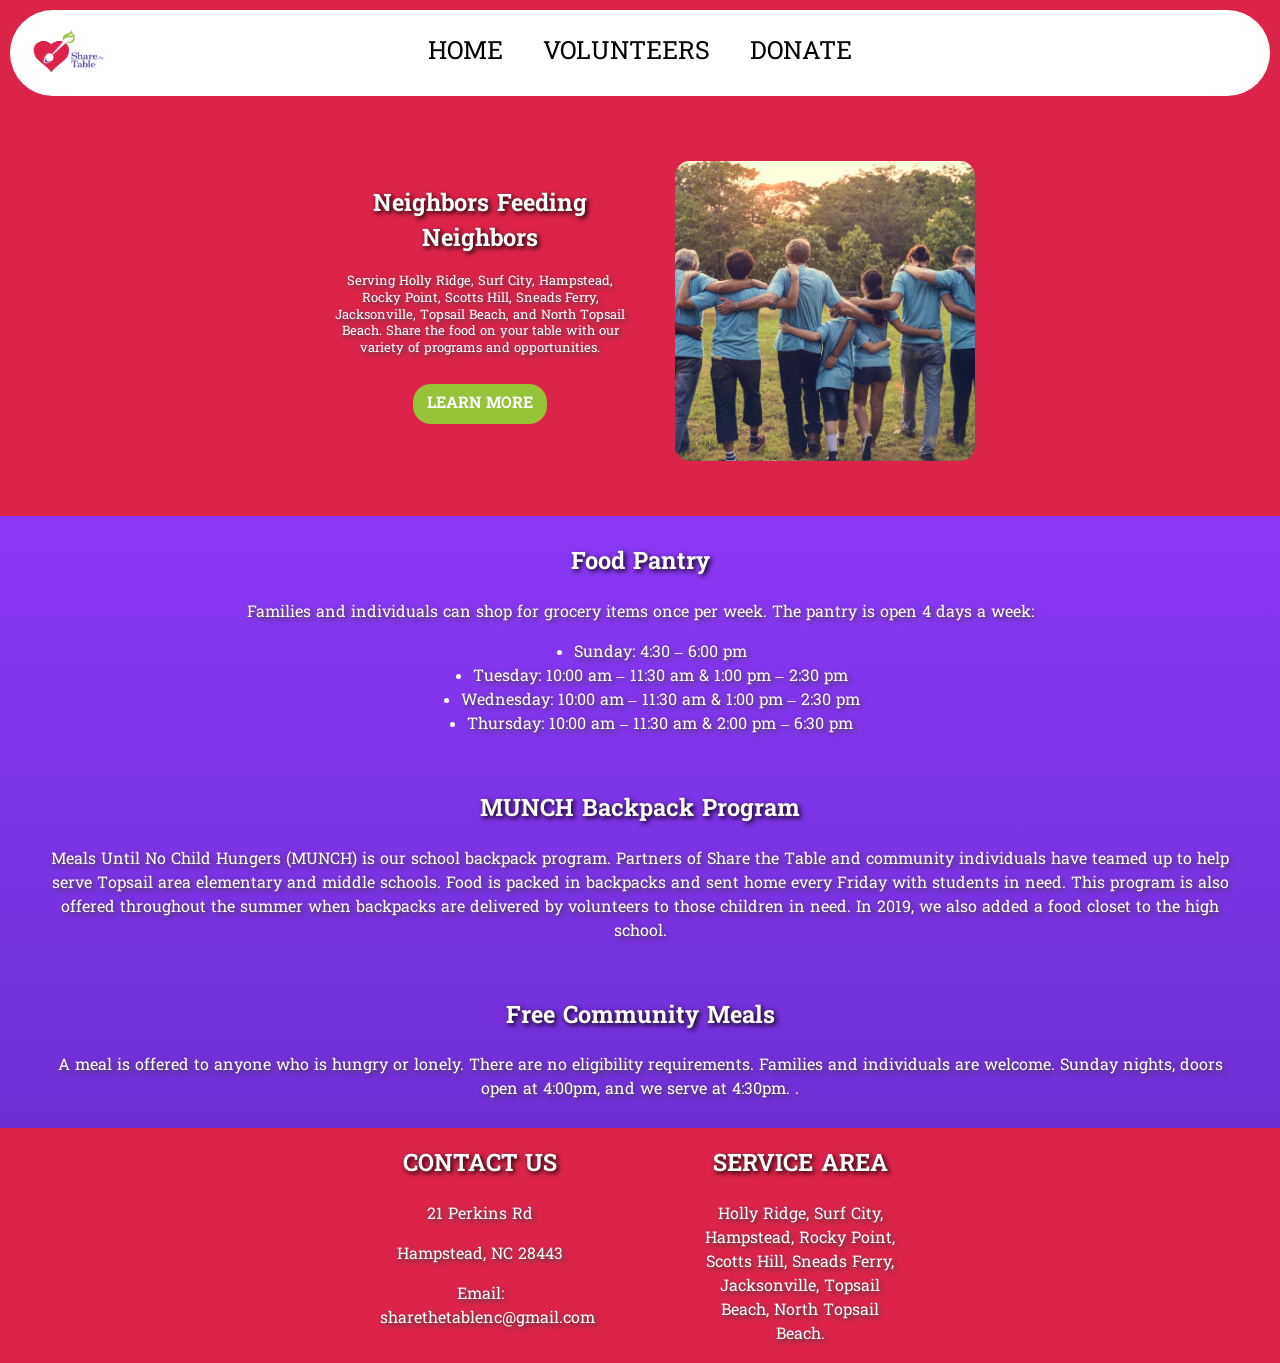
<file: index.html>
<!DOCTYPE html>
<html lang="en">
<head>
  <meta charset="UTF-8">
  <meta name="viewport" content="width=device-width, initial-scale=1.0">
  <title>Share the Table NC</title>
  <link rel="stylesheet" href="css/styles.css">

  <link href="https://fonts.googleapis.com/css2?family=BJ+Cree:wght@400;500;600;700&family=Hanuman:wght@100..900&display=swap" rel="stylesheet">
</head>

<body>

<div class="topnavbar">

  <img src="images/logo/main-logo.png" class="logo">

  <div class="nav-center">
    <a href="index.html">HOME</a>
    <a href="volunteers.html">VOLUNTEERS</a>
    <a href="donate.html">DONATE</a>
  </div>

</div>

<section class="intro-hero">

  <div class="intro-circle">

    <h2>Neighbors Feeding Neighbors</h2>

    <p>
      Serving Holly Ridge, Surf City, Hampstead, Rocky Point, Scotts Hill, Sneads Ferry, Jacksonville, Topsail Beach, and North Topsail Beach. Share the food on your table with our variety of programs and opportunities.
    </p>

    <h3 class="button"><a href="learn-more.html">LEARN MORE</a></h3>

  </div>

  <div class="intro-image-box">
    <img src="images/background/mainpage-bg.png" class="intro-image">
  </div>

</section>

<section class="info">

  <div class="food-info">

    <div class="food-pantry">
      <h2>Food Pantry</h2>
      <p>Families and individuals can shop for grocery items once per week. The pantry is open 4 days a week:</p>
      <ul class="times">
        <li>Sunday: 4:30 – 6:00 pm</li>
        <li>Tuesday: 10:00 am – 11:30 am & 1:00 pm – 2:30 pm</li>
        <li>Wednesday: 10:00 am – 11:30 am & 1:00 pm – 2:30 pm</li>
        <li>Thursday: 10:00 am – 11:30 am & 2:00 pm – 6:30 pm</li>
      </ul>
    </div>

    <div class="munch">
      <h2>MUNCH Backpack Program</h2>
      <p>Meals Until No Child Hungers (MUNCH) is our school backpack program. Partners of Share the Table and community individuals have teamed up to help serve Topsail area elementary and middle schools. Food is packed in backpacks and sent home every Friday with students in need. This program is also offered throughout the summer when backpacks are delivered by volunteers to those children in need. In 2019, we also added a food closet to the high school.​</p>
    </div>

    <div class="community-meal">
      <h2>Free Community Meals</h2>
      <p>A meal is offered to anyone who is hungry or lonely. There are no eligibility requirements. Families and individuals are welcome. Sunday nights, doors open at 4:00pm, and we serve at 4:30pm. .</p>
    </div>

  </div>

</section>

<div class="bottom-info">

  <div class="contact">
    <h2>CONTACT US</h2>
    <p>21 Perkins Rd</p>
    <p>Hampstead, NC 28443</p>
    <p>Email: sharethetablenc@gmail.com</p>
  </div>

  <div class="service">
    <h2>SERVICE AREA</h2>
    <p>Holly Ridge, Surf City, Hampstead, Rocky Point, Scotts Hill, Sneads Ferry, Jacksonville, Topsail Beach, North Topsail Beach.</p>
  </div>

</div>

</body>
</html>
</file>
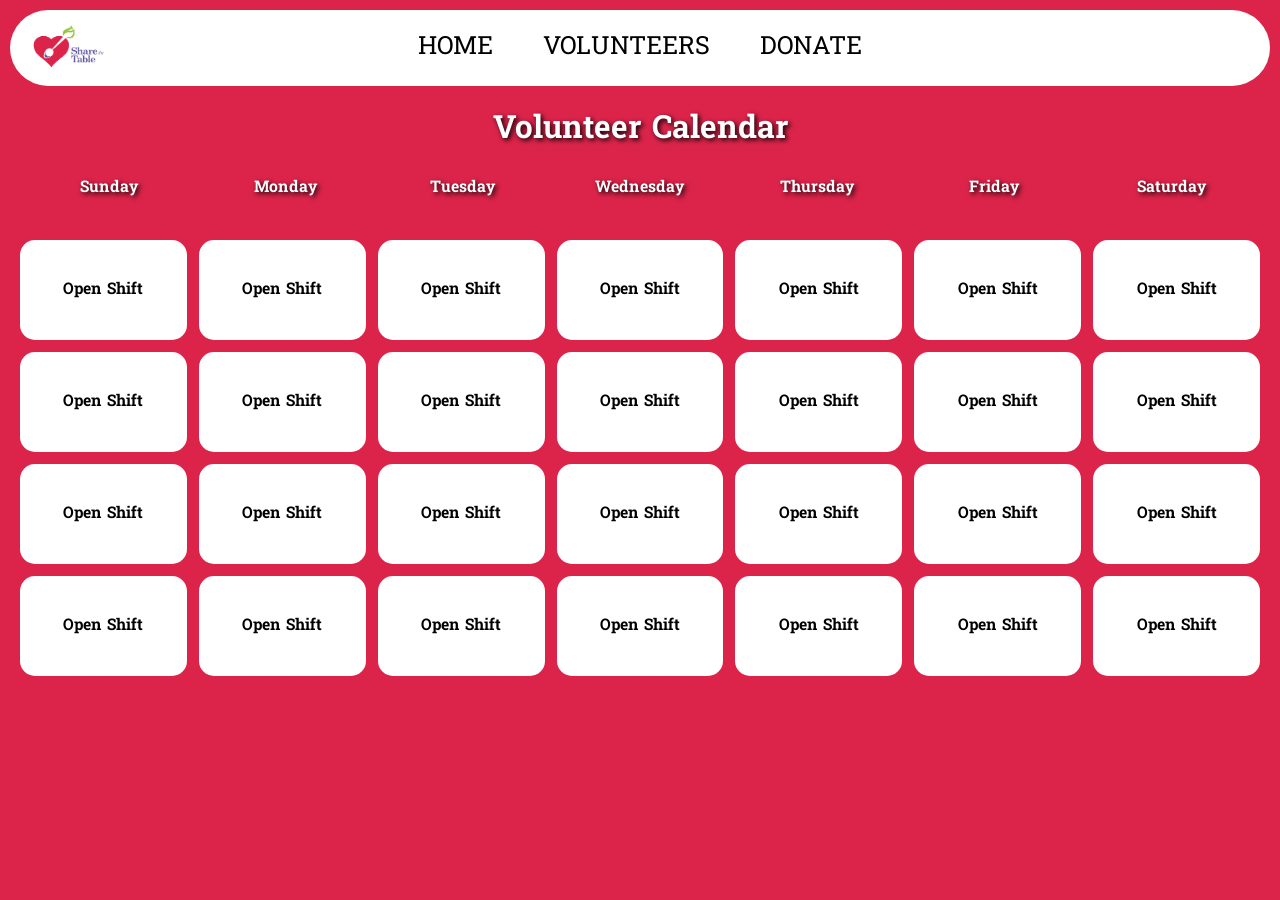
<file: calendar.html>
<!DOCTYPE html>
<html lang="en">
<head>
  <meta charset="UTF-8">
  <meta name="viewport" content="width=device-width, initial-scale=1.0">
  <title>Volunteer Scheduling</title>

  <link rel="stylesheet" href="css/calendar.css">
  <link href="https://fonts.googleapis.com/css2?family=Hanuman:wght@100..900&display=swap" rel="stylesheet">
</head>

<body>

<div class="topnavbar">

  <img src="images/logo/main-logo.png" class="logo">
  <div class="nav-center">
    <a href="index.html">HOME</a>
    <a href="volunteers.html">VOLUNTEERS</a>
    <a href="donate.html">DONATE</a>
  </div>
</div>

<div class="user-bar">
  <p id="welcome"></p>
</div>

<h1 class="title">Volunteer Calendar</h1>

<div class="calendar-header">
  <div>Sunday</div>
  <div>Monday</div>
  <div>Tuesday</div>
  <div>Wednesday</div>
  <div>Thursday</div>
  <div>Friday</div>
  <div>Saturday</div>
</div>

<div class="calendar-grid">

  <div class="mybox">Open Shift</div>
  <div class="mybox">Open Shift</div>
  <div class="mybox">Open Shift</div>
  <div class="mybox">Open Shift</div>
  <div class="mybox">Open Shift</div>
  <div class="mybox">Open Shift</div>
  <div class="mybox">Open Shift</div>

  <div class="mybox">Open Shift</div>
  <div class="mybox">Open Shift</div>
  <div class="mybox">Open Shift</div>
  <div class="mybox">Open Shift</div>
  <div class="mybox">Open Shift</div>
  <div class="mybox">Open Shift</div>
  <div class="mybox">Open Shift</div>

  <div class="mybox">Open Shift</div>
  <div class="mybox">Open Shift</div>
  <div class="mybox">Open Shift</div>
  <div class="mybox">Open Shift</div>
  <div class="mybox">Open Shift</div>
  <div class="mybox">Open Shift</div>
  <div class="mybox">Open Shift</div>

  <div class="mybox">Open Shift</div>
  <div class="mybox">Open Shift</div>
  <div class="mybox">Open Shift</div>
  <div class="mybox">Open Shift</div>
  <div class="mybox">Open Shift</div>
  <div class="mybox">Open Shift</div>
  <div class="mybox">Open Shift</div>

</div>

<script src="js/script.js"></script>

</body>
</html>
</file>
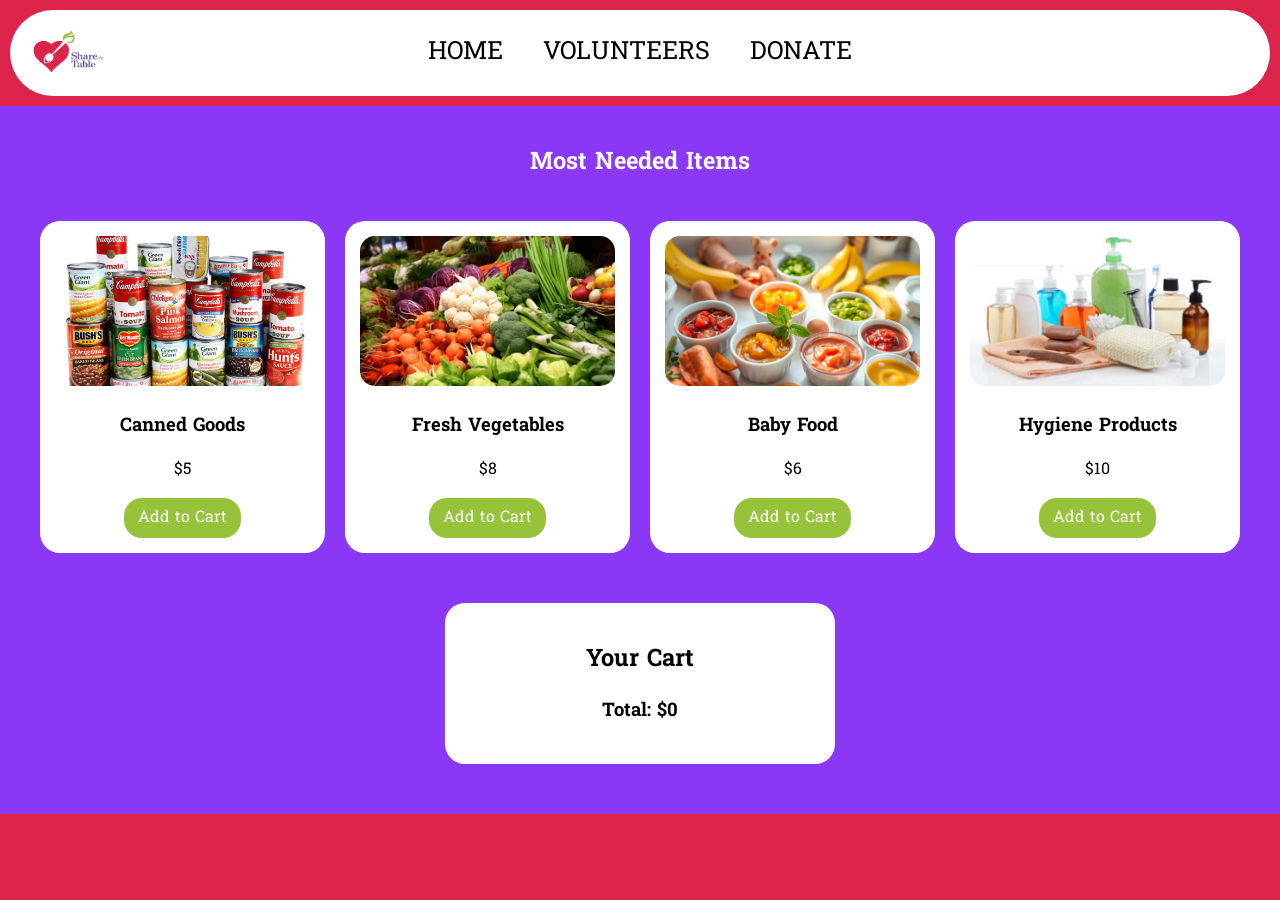
<file: donate.html>
<!DOCTYPE html>
<html lang="en">
<head>
  <meta charset="UTF-8">
  <meta name="viewport" content="width=device-width, initial-scale=1.0">
  <title>Donate - Share the Table NC</title>
  <link rel="stylesheet" href="css/styles.css">
  <link rel="stylesheet" href="css/donate.css">
  <link href="https://fonts.googleapis.com/css2?family=Hanuman:wght@100..900&display=swap" rel="stylesheet">
</head>

<body>

<div class="topnavbar">

  <img src="images/logo/main-logo.png" class="logo">

  <div class="nav-center">
    <a href="index.html">HOME</a>
    <a href="volunteers.html">VOLUNTEERS</a>
    <a href="donate.html">DONATE</a>
  </div>

</div>

<section class="donate-page">

  <h1>Most Needed Items</h1>

  <div class="items-grid">

    <div class="item-card">
      <img src="images/donate-items/Canned Goods.png" class="item-image">
      <h3>Canned Goods</h3>
      <p>$5</p>
      <button class="button" onclick="addToCart('Canned Goods', 5)">Add to Cart</button>
    </div>

    <div class="item-card">
      <img src="images/donate-items/Fresh Vegetables.png" class="item-image">
      <h3>Fresh Vegetables</h3>
      <p>$8</p>
      <button class="button" onclick="addToCart('Fresh Vegetables', 8)">Add to Cart</button>
    </div>

    <div class="item-card">
      <img src="images/donate-items/Baby Food.png" class="item-image">
      <h3>Baby Food</h3>
      <p>$6</p>
      <button class="button" onclick="addToCart('Baby Food', 6)">Add to Cart</button>
    </div>

    <div class="item-card">
      <img src="images/donate-items/Hygiene Products.png" class="item-image">
      <h3>Hygiene Products</h3>
      <p>$10</p>
      <button class="button" onclick="addToCart('Hygiene Products', 10)">Add to Cart</button>
    </div>

  </div>

  <div class="cart">
    <h2>Your Cart</h2>
    <ul id="cart-list"></ul>
    <h3 id="total">Total: $0</h3>
  </div>

</section>

<script src="js/script.js"></script>

</body>
</html>
</file>
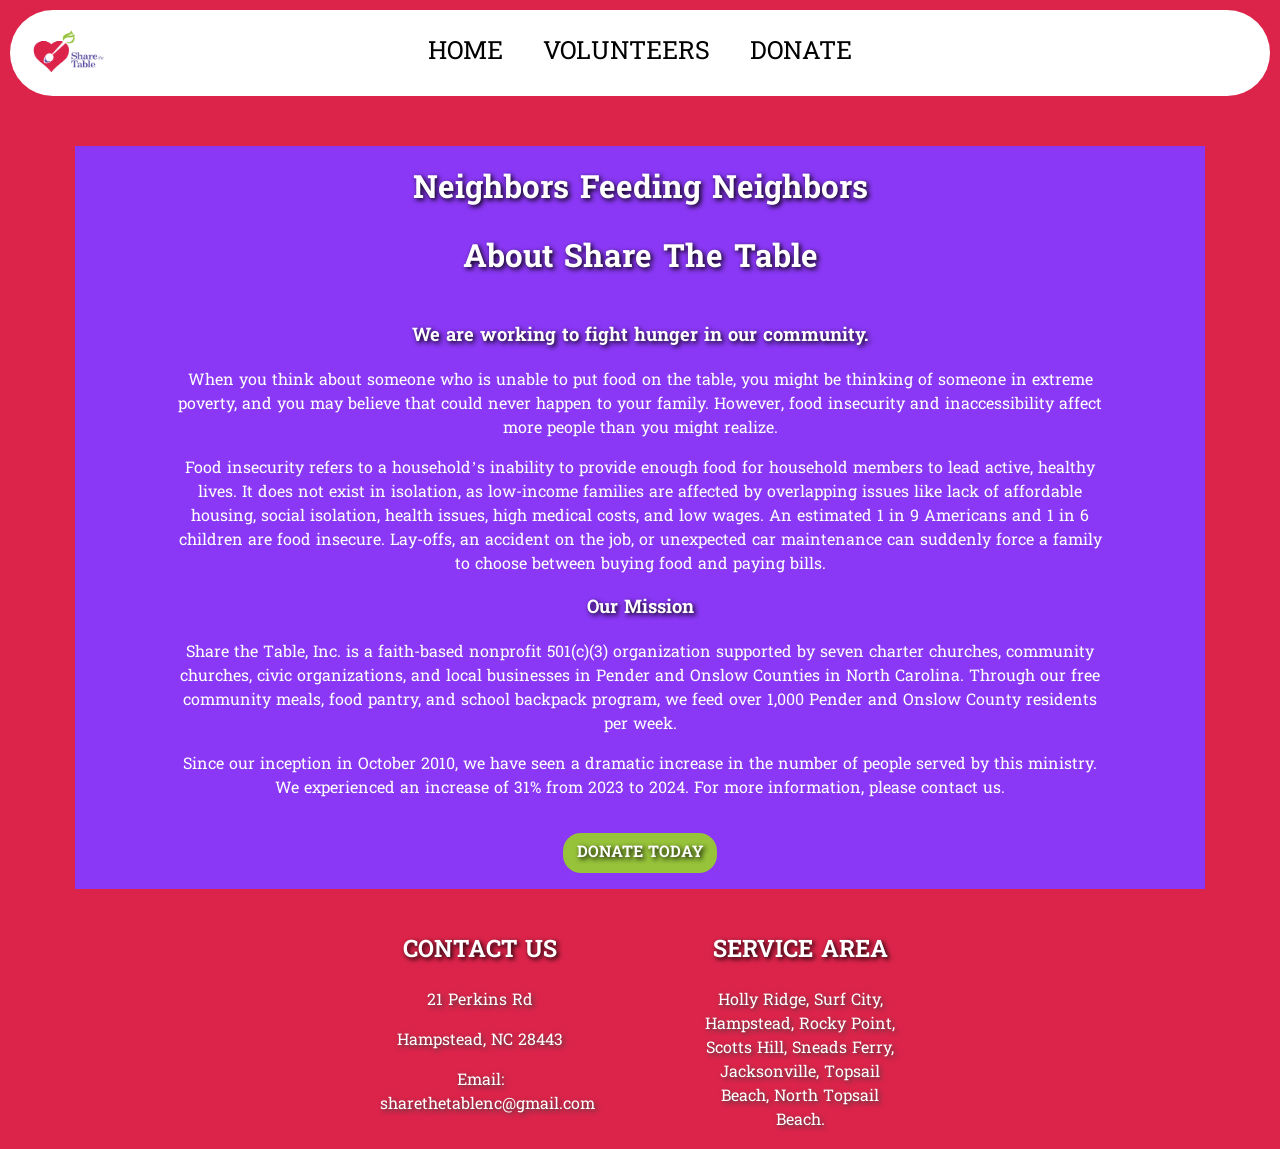
<file: learn-more.html>
<!DOCTYPE html>
<html lang="en">
<head>
  <meta charset="UTF-8">
  <meta name="viewport" content="width=device-width, initial-scale=1.0">
  <title>About Share The Table</title>
  <link rel="stylesheet" href="css/styles.css">
  <link rel="stylesheet" href="css/learn-more.css">

  <link href="https://fonts.googleapis.com/css2?family=BJ+Cree:wght@400;500;600;700&family=Hanuman:wght@100..900&display=swap" rel="stylesheet">
</head>

<body> 

<div class="topnavbar">

  <img src="images/logo/main-logo.png" class="logo">

  <div class="nav-center">
    <a href="index.html">HOME</a>
    <a href="volunteers.html">VOLUNTEERS</a>
    <a href="donate.html">DONATE</a>
  </div>

</div>

<div class="background-color">

<div class="header">
    <h1>Neighbors Feeding Neighbors</h1>
    <h1>About Share The Table</h1>
</div>

<div class="about-info">
    <h3>We are working to fight hunger in our community.</h3>
    <p>When you think about someone who is unable to put food on the table, you might be thinking of someone in extreme poverty, and you may believe that could never happen to your family. However, food insecurity and inaccessibility affect more people than you might realize.</p>
    <p>Food insecurity refers to a household’s inability to provide enough food for household members to lead active, healthy lives. It does not exist in isolation, as low-income families are affected by overlapping issues like lack of affordable housing, social isolation, health issues, high medical costs, and low wages. An estimated 1 in 9 Americans and 1 in 6 children are food insecure. Lay-offs, an accident on the job, or unexpected car maintenance can suddenly force a family to choose between buying food and paying bills.</p>
    <h3>Our Mission</h3>
    <p>Share the Table, Inc. is a faith-based nonprofit 501(c)(3) organization supported by seven charter churches, community churches, civic organizations, and local businesses in Pender and Onslow Counties in North Carolina. Through our free community meals, food pantry, and school backpack program, we feed over 1,000 Pender and Onslow County residents per week.</p>
    <p>Since our inception in October 2010, we have seen a dramatic increase in the number of people served by this ministry. We experienced an increase of 31% from 2023 to 2024. For more information, please contact us.</p>
    <h3 class="button"><a href="donate.html">DONATE TODAY</a></h3>
</div>

</div>

<div class="bottom-info">

  <div class="contact">
    <h2>CONTACT US</h2>
    <p>21 Perkins Rd</p>
    <p>Hampstead, NC 28443</p>
    <p>Email: sharethetablenc@gmail.com</p>
  </div>

  <div class="service">
    <h2>SERVICE AREA</h2>
    <p>Holly Ridge, Surf City, Hampstead, Rocky Point, Scotts Hill, Sneads Ferry, Jacksonville, Topsail Beach, North Topsail Beach.</p>
  </div>

</div>

</body>
</file>
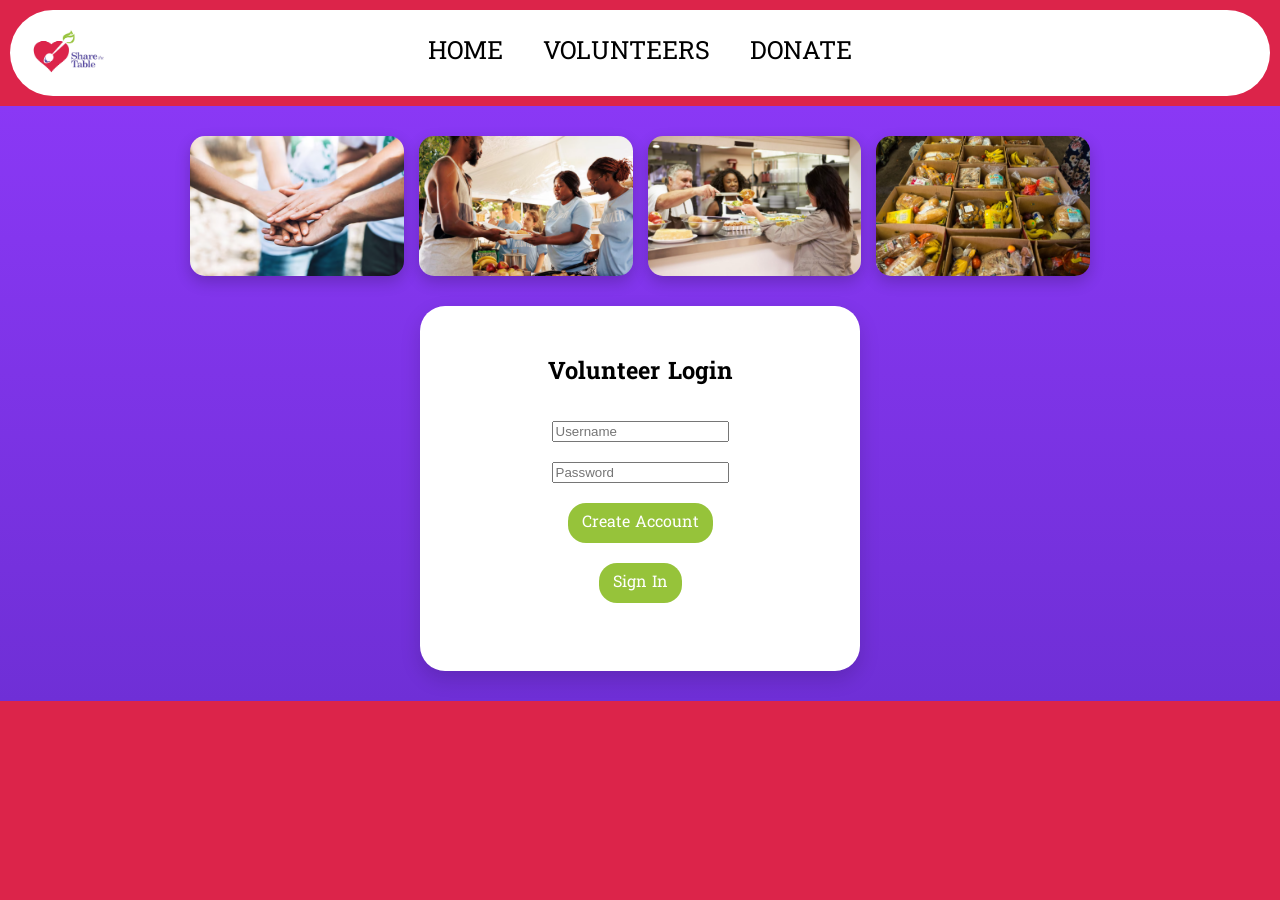
<file: volunteers.html>
<!DOCTYPE html>
<html lang="en">
<head>
  <meta charset="UTF-8">
  <meta name="viewport" content="width=device-width, initial-scale=1.0">
  <title>Volunteer Portal</title>

  <link rel="stylesheet" href="css/styles.css">

  <link href="https://fonts.googleapis.com/css2?family=BJ+Cree:wght@400;500;600;700&family=Hanuman:wght@100..900&display=swap" rel="stylesheet">
</head>

<body>

<div class="topnavbar">

  <img src="images/logo/main-logo.png" class="logo">

  <div class="nav-center">
    <a href="index.html">HOME</a>
    <a href="volunteers.html">VOLUNTEERS</a>
    <a href="donate.html">DONATE</a>
  </div>

</div>

<section class="info">

  <div class="volunteer-wrapper">

    <div class="volunteer-gallery">

      <img src="images/volunteers/v1.png" class="vol-img">
      <img src="images/volunteers/v2.png" class="vol-img">
      <img src="images/volunteers/v3.png" class="vol-img">
      <img src="images/volunteers/v4.png" class="vol-img">

    </div>

    <div class="sign-up-box">

      <div class="title">
        <h2>Volunteer Login</h2>
      </div>

      <input id="username" class="box-entry" placeholder="Username">
      <input id="password" class="box-entry" type="password" placeholder="Password">

      <div class="button" onclick="signUp()">Create Account</div>
      <div class="button" onclick="signIn()">Sign In</div>

      <p id="message"></p>

    </div>

  </div>

</section>

<script src="js/script.js"></script>

</body>
</html>
</file>
<file: css/styles.css>
.topnavbar {
  display: flex;
  align-items: center;
  justify-content: center;
  position: relative;
  padding: 10px;
  background-color: white;
  border-radius: 50px;
  margin: 10px;
}

.nav-center {
  display: flex;
  gap: 10px;
}

.logo {
  position: absolute;
  left: 20px;
  height: 50px;
}

body{
  font-family: 'Hanuman', Georgia, serif;
  background-color: #DC244A;
  margin: 0;
}

.bottom-info{
    background-color: #DC244A;
    display: flex;
    flex-direction: row;
    justify-content: space-evenly;
    align-content: center;
}

.bottom-info p{
    display: flex;
    flex-direction: column;
    align-content: center;
}

.service{
    width: 200px;
}

.posts{
    width: 200px;
}

.contact{
    width: 200px;
}

.topnavbar a{
  padding: 10px 10px;
  margin: 5px;
  border-radius: 20px;
  text-decoration: none; 
  color: black;
  font-size: 25px;
}

.topnavbar a:hover{
  background-color: #F2F0F0;
  color: #96C33A;
  text-decoration: underline;
  cursor: pointer;
}

.info{
  display: flex;
  flex-direction: column;
  text-align: center;
  background-color: #8A38F5;
  color: white;
  width: 100%;
}

.food-pantry .times{
  display: flex;
  flex-direction: column;
  text-align: left;
  align-items: center;
}

.info .introduction{
  padding: 10px 50px;
}

.info .food-pantry{
  padding: 10px 50px;
}

.info .munch{
  padding: 10px 50px;
}

.info .community-meal{
  padding: 10px 50px;
}

h2{
    text-shadow: 2px 2px 5px black;
}

p{
    text-shadow:2px 2px 5px #404040;
}

.times{
    text-shadow:2px 2px 5px #404040;
}

.calendar{
    display: flex; 
    flex-direction: row;
    justify-content: space-evenly;
    margin: auto;
    background: white;
    border: 1px solid black;
}

.mybox{
    border: 1px solid black;
    padding: 20px;
    background: white;
    margin: 0px 10px 0px 10px;
}

.weeks{
    display: grid;
    grid-template-columns: repeat(7, 1fr);
}

.volunteer-wrapper {
  display: flex;
  flex-direction: column;
  align-items: center;
  gap: 30px;
  padding: 30px 10px;
}

.volunteer-gallery {
  display: grid;
  grid-template-columns: repeat(4, 1fr);
  gap: 15px;
  width: 90%;
  max-width: 900px;
}

.vol-img {
  width: 100%;
  height: 140px;
  object-fit: cover;
  border-radius: 15px;
  box-shadow: 0 6px 15px rgba(0,0,0,0.2);
  transition: transform 0.2s;
}

.vol-img:hover {
  transform: scale(1.03);
}

.sign-up-box {
  background-color: white;
  display: flex;
  flex-direction: column;
  align-items: center;
  width: 380px;
  padding: 30px;
  border-radius: 25px;
  box-shadow: 0 8px 20px rgba(0,0,0,0.15);
}

.info {
  background-color: #8A38F5;
  background-image: linear-gradient(to bottom, #8A38F5, #6f2fd6);
}

.sign-up-box .box-entry {
  margin: 10px 0;
}

.sign-up-box .button {
  margin: 10px 0;
}

.sign-up-box p {
  margin-top: 12px;
}

.sign-up-box .title h2 {
  color: black;
  text-shadow: none;
}

.button {
  display: inline-block;
  padding: 8px 14px;
  border-radius: 18px;
  background: #96C33A;
  color: white;
  font-family: 'Hanuman', Georgia, serif;
  font-size: 16px;
  transition: 0.2s;
}

.button:hover {
  background: #7FAF2D;
  cursor: pointer;
}

.button:active {
  background: #5A8F1F;
}

.button:focus {
  outline: 2px solid black;
}

.bottom-info {
  justify-content: center;
  gap: 120px;
  text-align: center;
  color: white;
}

.intro-hero {
  display: flex;
  align-items: center;
  justify-content: center;
  gap: 20px;
  padding: 30px 20px;
}

.intro-circle {
  width: 300px;
  height: 300px;
  background-color: #DC244A;
  border-radius: 50%;
  color: white;
  display: flex;
  flex-direction: column;
  justify-content: center;
  align-items: center;
  text-align: center;
  padding: 25px;
}

.intro-circle h2 {
  font-size: 24px;
  margin: 6px 0;
  font-weight: 700;
}

.intro-circle p {
  font-size: 13px;
  line-height: 1.3;
  margin: 10px 0;
}

.intro-image-box {
  width: 300px;
  height: 300px;
  border-radius: 15px;
  overflow: hidden;
}

.intro-image {
  width: 100%;
  height: 100%;
  object-fit: cover;
}

.intro-image:hover {
  transform: scale(1.03);
  transition: 0.3s;
}

.button a{
  text-decoration: none;
  color: white;
}

@media screen and (max-width: 600px){
    .bottom-info{
      margin: 0px 50px 0px 50px;
    }
}
</file>
<file: css/calendar.css>
body {
  margin: 0;
  font-family: 'Hanuman', Georgia, serif;
  background-color: #DC244A;
}

.topnavbar {
  display: flex;
  align-items: center;
  justify-content: center;
  position: relative;
  padding: 10px;
  background-color: white;
  border-radius: 50px;
  margin: 10px;
}

.nav-center {
  display: flex;
  gap: 10px;
}

.logo {
  position: absolute;
  left: 20px;
  height: 50px;
}

.nav-center a {
  margin: 0 10px;
  text-decoration: none;
  color: black;
  font-size: 25px;
  padding: 10px 10px;
  border-radius: 20px;
}

.nav-center a:hover {
  background-color: #F2F0F0;
  color: #96C33A;
  text-decoration: underline;
  cursor: pointer;
}

.user-bar {
  text-align: center;
  color: white;
  margin-top: 10px;
  text-shadow: 2px 2px 5px black;
}

.title {
  text-align: center;
  color: white;
  text-shadow: 2px 2px 5px black;
}

.calendar-header {
  display: grid;
  grid-template-columns: repeat(7, 1fr);
  text-align: center;
  color: white;
  font-weight: bold;
  margin: 20px;
  text-shadow: 2px 2px 5px black;
}

.calendar-grid {
  display: grid;
  grid-template-columns: repeat(7, 1fr);
  gap: 12px;
  padding: 20px;
}

.mybox {
  background: white;
  border-radius: 15px;
  padding: 20px;
  text-align: center;
  cursor: pointer;
  transition: 0.2s;
  min-height: 60px;
  display: flex;
  align-items: center;
  justify-content: center;
  font-weight: bold;
}

.mybox:hover {
  transform: scale(1.03);
  background: #f2f2f2;
}

.mybox.booked {
  background: #96C33A;
  color: white;
  transform: none;
}

.button {
  font-family: 'Hanuman', Georgia, serif;
}
</file>
<file: css/donate.css>
.donate-page {
  text-align: center;
  background-color: #8A38F5;
  color: white;
  padding: 20px;
}

.items-grid {
  display: grid;
  grid-template-columns: repeat(4, 1fr);
  gap: 20px;
  padding: 20px;
}

.item-card {
  background-color: white;
  color: black;
  padding: 15px;
  border-radius: 20px;
  box-shadow: 0px 4px 10px rgba(0,0,0,0.2);
  transition: transform 0.2s;
  box-shadow: none;
}

.item-card:hover {
  transform: scale(1.05);
}

.item-image {
  width: 100%;
  height: 150px;
  object-fit: cover;
  border-radius: 15px;
}

.cart {
  background-color: white;
  color: black;
  margin: 30px auto;
  padding: 20px;
  width: 350px;
  border-radius: 20px;
}

.cart li {
  margin: 10px 0;
}

.cart button {
  margin-left: 10px;
  border: none;
  border-radius: 10px;
  padding: 5px 10px;
  background-color: #DC244A;
  color: white;
  cursor: pointer;
}

p{
    text-shadow: none;
}

h2{
    text-shadow: none;
}

.button {
  display: inline-block;
  padding: 8px 14px;
  border-radius: 18px;
  border: none;
  background: #96C33A;
  color: white;
  font-family: 'Hanuman', Georgia, serif;
  font-size: 16px;
  transition: 0.2s;
}

.button:hover {
  background: #7FAF2D;
  cursor: pointer;
  border: none;
}

.button:active {
  background: #5A8F1F;
  border: none;
}

.button:focus {
  outline: 2px solid black;
  border: none;
}
</file>
<file: css/learn-more.css>
.header h2{
    text-shadow: none;
}

.about-info p, h5{
    text-shadow: none;
    color: white;
}

body{
    background-color: #DC244A;
}

.background-color{
    display: flex;
    flex-direction: column;
    text-align: center;
    background-color: #8A38F5;
    margin: 50px 75px 25px 75px;
}

.header, .about-info h3{
    color: white;
    text-shadow: 2px 2px 5px black;
}

.about-info{
    margin: 0px 100px 0px 100px;
}
</file>
